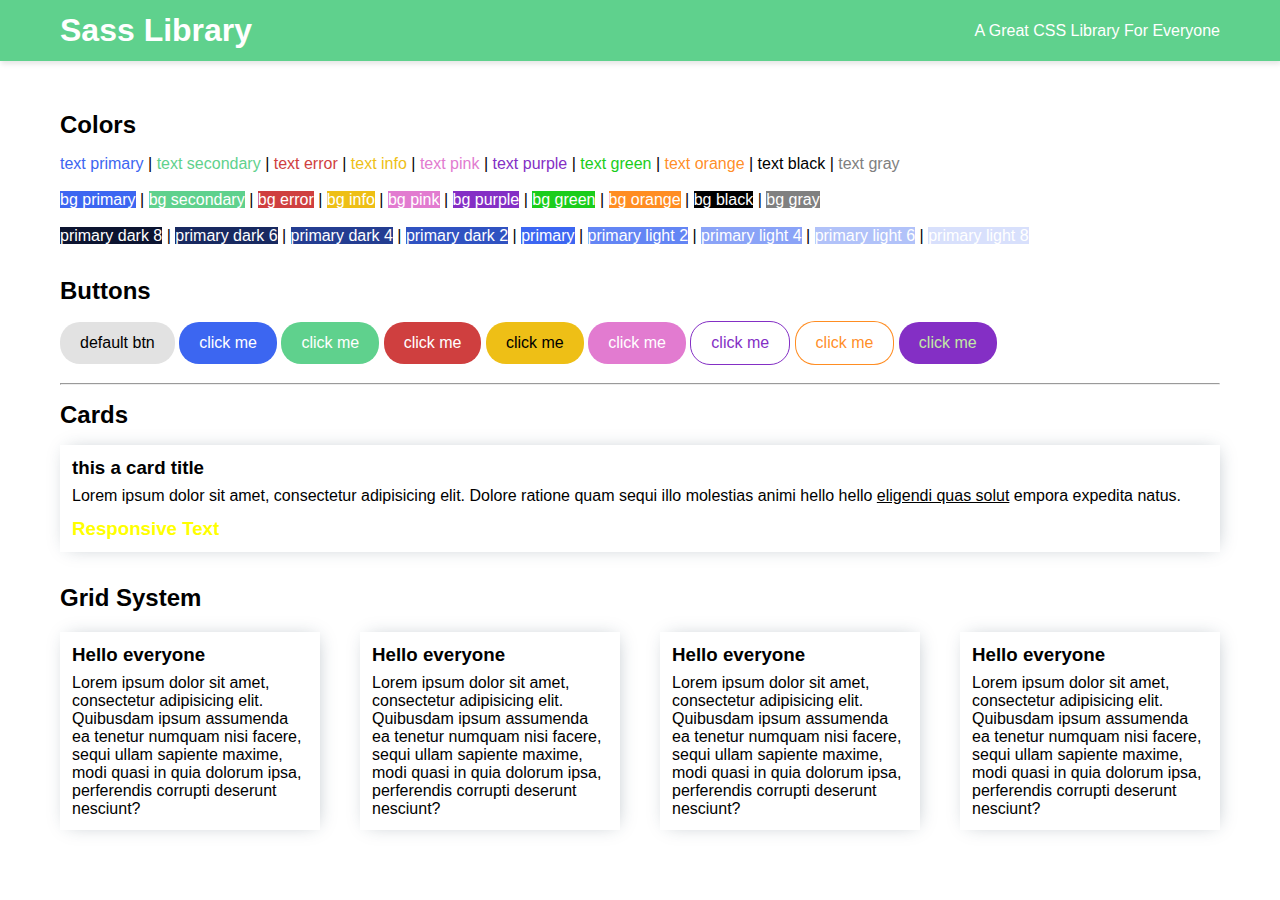
<file: index.html>
<!DOCTYPE html>
<html lang="en">

<head>
    <meta charset="UTF-8">
    <meta name="viewport" content="width=device-width, initial-scale=1.0">
    <link rel="stylesheet" href="OpenStyle/style.css">
    <link rel="icon" href="img/sass.logo.svg" >
    <title>SASS Library</title>
</head>

<body>
    <nav class="navbar-secondary text-white">
        <div class="container">
        <h2 class="site-title">Sass Library</h2>
        <p>A Great CSS Library For Everyone</p>
    </div>
    </nav>
    <br>
    <!--- CONTAINER [START] -->
    <div class="container">
        <!-- TEXT COLORS [START] -->
        <h2 class="card-title" style="margin-top: 2rem;margin-bottom: 1rem;">Colors</h2>
        <span class="text-primary">text primary</span> |
        <span class="text-secondary">text secondary</span> |
        <span class="text-error">text error</span> |
        <span class="text-info">text info</span> |
        <span class="text-pink">text pink</span> |
        <span class="text-purple">text purple</span> |
        <span class="text-green">text green</span> |
        <span class="text-orange">text orange</span> |
        <span class="text-black">text black</span> |
        <span class="text-gray">text gray</span>

        <!-- TEXT COLORS [END] -->

        <br><br>
        <!-- BACKGROUND COLORS [START] -->
        <span class="text-white bg-primary">bg primary</span> |
        <span class="text-white bg-secondary">bg secondary</span> |
        <span class="text-white bg-error">bg error</span> |
        <span class="text-white bg-info">bg info</span> |
        <span class="text-white bg-pink">bg pink</span> |
        <span class="text-white bg-purple">bg purple</span> |
        <span class="text-white bg-green">bg green</span> |
        <span class="text-white bg-orange">bg orange</span> |
        <span class="text-white bg-black">bg black</span> |
        <span class="text-white bg-gray">bg gray</span>
        <!-- BACKGROUND COLORS [END] -->
        <br><br>

        <!-- DARK BACKGROUND COLORS [START] -->
        <span class="bg-primary-dark-8 text-white">primary dark 8</span> |
        <span class="bg-primary-dark-6 text-white">primary dark 6</span> |
        <span class="bg-primary-dark-4 text-white">primary dark 4</span> |
        <span class="bg-primary-dark-2 text-white">primary dark 2</span> |
        <!-- DARK BACKGROUND COLORS [END] -->

        <span class="bg-primary text-white">primary</span> |

        <!-- LIGHT BACKGROUND COLORS [START] -->
        <span class="bg-primary-light-2 text-white">primary light 2</span> |
        <span class="bg-primary-light-4 text-white">primary light 4</span> |
        <span class="bg-primary-light-6 text-white">primary light 6</span> |
        <span class="bg-primary-light-8 text-white">primary light 8</span>
        <!-- LIGHT BACKGROUND COLORS [END] -->
        <br>

        <!-- HOVER TEXTS [START] -->
        <h2 class="card-title" style="margin-top: 2rem;margin-bottom: 1rem;">Buttons</h2>
        <button class="btn">default btn</button>
        <button class="btn-primary text-white">click me</button>
        <button class="btn-secondary text-white">click me</button>
        <button class="btn-error text-white">click me</button>
        <button class="btn-info">click me</button>
        <button class=" btn-pink text-white">click me</button>
        <button class=" btn-outlined-purple text-hover-white">click me</button>
        <button class=" btn-outlined-orange text-hover-white">click me</button>
        <button class="btn-complement-purple">click me</button>

        <!-- HOVER TEXTS [END] -->


        <br><br>
        <hr>
        <h2 style="margin-top: 1rem;">Cards</h2>
        <div class="card" style="margin-top: 1rem;margin-bottom: 1rem;">
            <h3 class="card-title" style="margin-bottom: 0.5rem;">this a card title</h3>
            <p class="card-body">Lorem ipsum dolor sit amet, consectetur
                adipisicing elit. Dolore ratione
                quam sequi illo molestias animi hello hello
                <a href="#">eligendi quas solut</a>
                empora expedita natus.
            </p>
            <h3 class="responsive-test" style="margin-top: 0.8rem;">Responsive Text</h3>
        </div>


        <!-- Grid System -->
        <h2 style="margin-top: 2rem;">Grid System</h2>
        <div class="row gap-2 justify-center">
            <div class="col-12-xs col-5-sm col-3-xl">
                <div class="card">
                    <h3 class="card-title" style="margin-bottom: 0.5rem;">Hello everyone</h3>
                    <p class="card-body">Lorem ipsum dolor sit amet, consectetur adipisicing elit. Quibusdam ipsum
                        assumenda ea tenetur
                        numquam nisi facere, sequi ullam sapiente maxime, modi quasi in quia dolorum ipsa, perferendis
                        corrupti deserunt nesciunt?</p>
                </div>
            </div>
            <div class="col-12-xs col-5-sm col-3-xl">
                <div class="card">
                    <h3 class="card-title" style="margin-bottom: 0.5rem;">Hello everyone</h3>
                    <p class="card-body">Lorem ipsum dolor sit amet, consectetur adipisicing elit. Quibusdam ipsum
                        assumenda ea tenetur
                        numquam nisi facere, sequi ullam sapiente maxime, modi quasi in quia dolorum ipsa, perferendis
                        corrupti deserunt nesciunt?</p>
                </div>
            </div>
            <div class="col-12-xs col-5-sm col-3-xl">
                <div class="card">
                    <h3 class="card-title" style="margin-bottom: 0.5rem;">Hello everyone</h3>
                    <p class="card-body">Lorem ipsum dolor sit amet, consectetur adipisicing elit. Quibusdam ipsum
                        assumenda ea tenetur
                        numquam nisi facere, sequi ullam sapiente maxime, modi quasi in quia dolorum ipsa, perferendis
                        corrupti deserunt nesciunt?</p>
                </div>
            </div>
            <div class="col-12-xs col-5-sm col-3-xl">
                <div class="card">
                    <h3 class="card-title" style="margin-bottom: 0.5rem;">Hello everyone</h3>
                    <p class="card-body">Lorem ipsum dolor sit amet, consectetur adipisicing elit. Quibusdam ipsum
                        assumenda ea tenetur
                        numquam nisi facere, sequi ullam sapiente maxime, modi quasi in quia dolorum ipsa, perferendis
                        corrupti deserunt nesciunt?</p>
                </div>
            </div>
        </div>

        <!--- CONTAINER [END] -->
    </div>
</body>

</html>
</file>
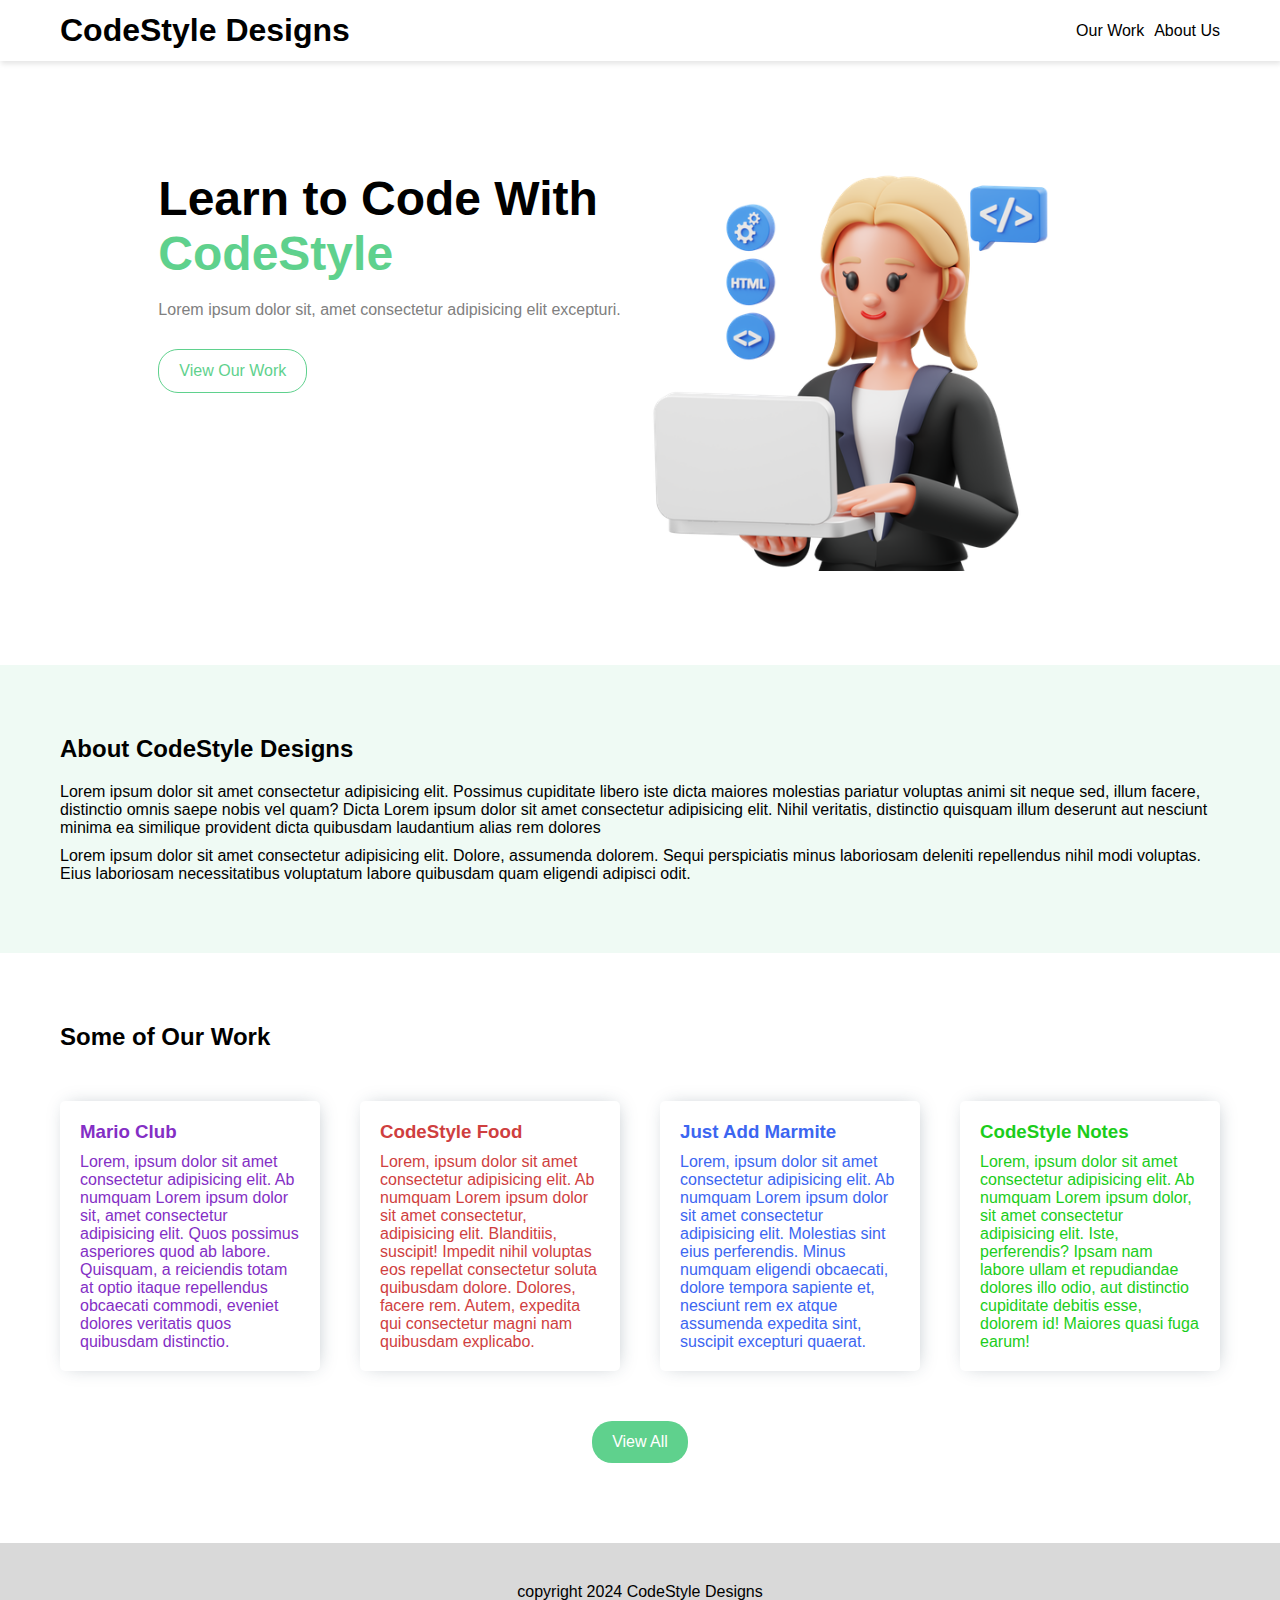
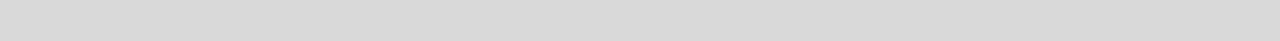
<file: homepage.html>
<!DOCTYPE html>
<html lang="en">

<head>
    <meta charset="UTF-8">
    <meta name="viewport" content="width=device-width, initial-scale=1.0">
    <title>My Portfolio</title>
    <link rel="stylesheet" href="OpenStyle/style.css">
</head>

<body>
    <!-- navbar -->
    <nav class="navbar justify-between">
        <div class="container">
            <h1 class="site-title">CodeStyle Designs</h1>
            <ul style="display: flex; list-style-type: none;;">
                <li class="text-hover-secondary" style="margin-left: 10px;"><a style="text-decoration: none"
                        href="#work">Our Work</a></li>
                <li class="text-hover-secondary" style="margin-left: 10px;"><a style="text-decoration: none"
                        href="#about">About Us</a></li>
            </ul>
        </div>
    </nav>


    <!-- intro -->
    <div class="container" style="margin-top: 100px;">
        <div class="row gap-1 justify-center">
            <div class="col-12-xs col-5-md">
                <h2>
                    <div style="font-size: 3rem;">Learn to Code With</div>
                    <div class="text-secondary" style="font-size: 3rem;">CodeStyle</div>
                </h2>
                <p class="text-gray" style="margin-top: 20px; margin-bottom: 30px;">Lorem ipsum dolor sit, amet
                    consectetur adipisicing elit excepturi.</p>
                <a href="#work" class="btn-outlined-secondary text-hover-white text-secondary">View Our Work</a>
            </div>
            <div class="col-12-xs col-5-md">
                <img width="400px" src="/img/woman-web-developer-8184991-6547024.png" alt="">
            </div>
        </div>
    </div>


    <!-- about -->
    <section id="about" class="bg-secondary-light-9" style="margin-top: 80px; padding-top: 70px; padding-bottom: 70px;">
        <div class="container">
            <h2 style="margin-bottom: 20px;">About CodeStyle Designs</h2>
            <p>Lorem ipsum dolor sit amet consectetur adipisicing elit. Possimus cupiditate libero iste dicta maiores
                molestias pariatur voluptas animi sit neque sed, illum facere, distinctio omnis saepe nobis vel quam?
                Dicta Lorem ipsum dolor sit amet consectetur adipisicing elit. Nihil veritatis, distinctio quisquam
                illum deserunt aut nesciunt minima ea similique provident dicta quibusdam laudantium alias rem dolores
            </p>
            <p style="margin-top: 10px;">Lorem ipsum dolor sit amet consectetur adipisicing elit. Dolore, assumenda
                dolorem. Sequi perspiciatis minus laboriosam deleniti repellendus nihil modi voluptas. Eius laboriosam
                necessitatibus voluptatum labore quibusdam quam eligendi adipisci odit.</p>
        </div>
    </section>


    <!-- work section -->
<section id="work" style="margin-top: 70px;">
    <div class="container">
        <h2 style="margin-bottom: 30px;">Some of Our Work</h2>
        <div class="row gap-2">
            <div class="col-12-xs col-6-md col-3-lg">
                <div class="card text-purple" style="padding: 10px;border-radius: 5px;">
                    <h3 class="card-title" style="margin: 10px;">Mario Club</h3>
                    <p style="margin: 10px;">Lorem, ipsum dolor sit amet consectetur adipisicing elit. Ab numquam Lorem ipsum dolor sit, amet consectetur adipisicing elit. Quos possimus asperiores quod ab labore. Quisquam, a reiciendis totam at optio itaque repellendus obcaecati commodi, eveniet dolores veritatis quos quibusdam distinctio.</p>
                </div>
            </div>
            <div class="col-12-xs col-6-md col-3-lg">
                <div class="card text-error" style="padding: 10px;border-radius: 5px;">
                    <h3 class="card-title" style="margin: 10px;">CodeStyle Food </h3>
                    <p style="margin: 10px;">Lorem, ipsum dolor sit amet consectetur adipisicing elit. Ab numquam Lorem ipsum dolor sit amet consectetur, adipisicing elit. Blanditiis, suscipit! Impedit nihil voluptas eos repellat consectetur soluta quibusdam dolore. Dolores, facere rem. Autem, expedita qui consectetur magni nam quibusdam explicabo.</p>
                </div>
            </div>
            <div class="col-12-xs col-6-md col-3-lg">
                <div class="card text-primary" style="padding: 10px;border-radius: 5px;">
                    <h3 class="card-title" style="margin: 10px;">Just Add Marmite</h3>
                    <p style="margin: 10px;">Lorem, ipsum dolor sit amet consectetur adipisicing elit. Ab numquam Lorem ipsum dolor sit amet consectetur adipisicing elit. Molestias sint eius perferendis. Minus numquam eligendi obcaecati, dolore tempora sapiente et, nesciunt rem ex atque assumenda expedita sint, suscipit excepturi quaerat.</p>
                </div>
            </div>
            <div class="col-12-xs col-6-md col-3-lg">
                <div class="card text-green" style="padding: 10px;border-radius: 5px;"">
                    <h3 class="card-title" style="margin: 10px;">CodeStyle Notes</h3>
                    <p style="margin: 10px;">Lorem, ipsum dolor sit amet consectetur adipisicing elit. Ab numquam Lorem ipsum dolor, sit amet consectetur adipisicing elit. Iste, perferendis? Ipsam nam labore ullam et repudiandae dolores illo odio, aut distinctio cupiditate debitis esse, dolorem id! Maiores quasi fuga earum!</p>
                </div>
            </div>
        </div>
        <div class="row justify-center" style="margin-top: 30px;">
            <button class="btn-secondary text-white">
                <a href="index.html" style="text-decoration: none;">View All</a>
            </button>
        </div>
    </div>
</section>



    <!-- footer -->
<footer class="bg-gray-light-7" style="padding-top: 40px; padding-bottom: 40px; margin-top: 80px;">
    <div class="row justify-center">
        <p>copyright 2024 CodeStyle Designs</p>
    </div>
</footer>



</body>

</html>
</file>
<file: OpenStyle/style.css>
/* reset styles */
* {
  color: inherit;
  margin: 0;
}

body {
  font-family: "Lucida Grande", "Lucida Sans", Arial, sans-serif;
}

.card {
  box-shadow: 2px 0px 18px -6px rgba(34, 60, 80, 0.37);
  padding: 0.75rem;
}

@media (min-width: 0) {
  .responsive-test {
    color: red;
  }
}
@media (min-width: 480px) {
  .responsive-test {
    color: blue;
  }
}
@media (min-width: 720px) {
  .responsive-test {
    color: green;
  }
}
@media (min-width: 960px) {
  .responsive-test {
    color: purple;
  }
}
@media (min-width: 1200px) {
  .responsive-test {
    color: yellow;
  }
}
@media (min-width: 1400px) {
  .responsive-test {
    color: pink;
  }
}

.container {
  max-width: 1200px;
  width: 100%;
  margin: 0 auto;
  padding: 0 20px;
  box-sizing: border-box;
}

.row {
  display: flex;
  flex-flow: row wrap;
}

.gap-0 > * {
  padding: 0;
}

.gap-0 {
  margin-left: 0;
  margin-right: 0;
}

.gap-1 > * {
  padding: 10px;
}

.gap-1 {
  margin-left: -10px;
  margin-right: -10px;
}

.gap-2 > * {
  padding: 20px;
}

.gap-2 {
  margin-left: -20px;
  margin-right: -20px;
}

.gap-3 > * {
  padding: 30px;
}

.gap-3 {
  margin-left: -30px;
  margin-right: -30px;
}

.justify-flex-start {
  justify-content: flex-start;
}

.justify-flex-end {
  justify-content: flex-end;
}

.justify-center {
  justify-content: center;
}

.justify-space-between {
  justify-content: space-between;
}

.justify-space-around {
  justify-content: space-around;
}

@media (min-width: 0) {
  .col-1-xs {
    box-sizing: border-box;
    flex-grow: 0;
    width: 8.3333333333%;
  }
  .col-2-xs {
    box-sizing: border-box;
    flex-grow: 0;
    width: 16.6666666667%;
  }
  .col-3-xs {
    box-sizing: border-box;
    flex-grow: 0;
    width: 25%;
  }
  .col-4-xs {
    box-sizing: border-box;
    flex-grow: 0;
    width: 33.3333333333%;
  }
  .col-5-xs {
    box-sizing: border-box;
    flex-grow: 0;
    width: 41.6666666667%;
  }
  .col-6-xs {
    box-sizing: border-box;
    flex-grow: 0;
    width: 50%;
  }
  .col-7-xs {
    box-sizing: border-box;
    flex-grow: 0;
    width: 58.3333333333%;
  }
  .col-8-xs {
    box-sizing: border-box;
    flex-grow: 0;
    width: 66.6666666667%;
  }
  .col-9-xs {
    box-sizing: border-box;
    flex-grow: 0;
    width: 75%;
  }
  .col-10-xs {
    box-sizing: border-box;
    flex-grow: 0;
    width: 83.3333333333%;
  }
  .col-11-xs {
    box-sizing: border-box;
    flex-grow: 0;
    width: 91.6666666667%;
  }
  .col-12-xs {
    box-sizing: border-box;
    flex-grow: 0;
    width: 100%;
  }
}
@media (min-width: 480px) {
  .col-1-sm {
    box-sizing: border-box;
    flex-grow: 0;
    width: 8.3333333333%;
  }
  .col-2-sm {
    box-sizing: border-box;
    flex-grow: 0;
    width: 16.6666666667%;
  }
  .col-3-sm {
    box-sizing: border-box;
    flex-grow: 0;
    width: 25%;
  }
  .col-4-sm {
    box-sizing: border-box;
    flex-grow: 0;
    width: 33.3333333333%;
  }
  .col-5-sm {
    box-sizing: border-box;
    flex-grow: 0;
    width: 41.6666666667%;
  }
  .col-6-sm {
    box-sizing: border-box;
    flex-grow: 0;
    width: 50%;
  }
  .col-7-sm {
    box-sizing: border-box;
    flex-grow: 0;
    width: 58.3333333333%;
  }
  .col-8-sm {
    box-sizing: border-box;
    flex-grow: 0;
    width: 66.6666666667%;
  }
  .col-9-sm {
    box-sizing: border-box;
    flex-grow: 0;
    width: 75%;
  }
  .col-10-sm {
    box-sizing: border-box;
    flex-grow: 0;
    width: 83.3333333333%;
  }
  .col-11-sm {
    box-sizing: border-box;
    flex-grow: 0;
    width: 91.6666666667%;
  }
  .col-12-sm {
    box-sizing: border-box;
    flex-grow: 0;
    width: 100%;
  }
}
@media (min-width: 720px) {
  .col-1-md {
    box-sizing: border-box;
    flex-grow: 0;
    width: 8.3333333333%;
  }
  .col-2-md {
    box-sizing: border-box;
    flex-grow: 0;
    width: 16.6666666667%;
  }
  .col-3-md {
    box-sizing: border-box;
    flex-grow: 0;
    width: 25%;
  }
  .col-4-md {
    box-sizing: border-box;
    flex-grow: 0;
    width: 33.3333333333%;
  }
  .col-5-md {
    box-sizing: border-box;
    flex-grow: 0;
    width: 41.6666666667%;
  }
  .col-6-md {
    box-sizing: border-box;
    flex-grow: 0;
    width: 50%;
  }
  .col-7-md {
    box-sizing: border-box;
    flex-grow: 0;
    width: 58.3333333333%;
  }
  .col-8-md {
    box-sizing: border-box;
    flex-grow: 0;
    width: 66.6666666667%;
  }
  .col-9-md {
    box-sizing: border-box;
    flex-grow: 0;
    width: 75%;
  }
  .col-10-md {
    box-sizing: border-box;
    flex-grow: 0;
    width: 83.3333333333%;
  }
  .col-11-md {
    box-sizing: border-box;
    flex-grow: 0;
    width: 91.6666666667%;
  }
  .col-12-md {
    box-sizing: border-box;
    flex-grow: 0;
    width: 100%;
  }
}
@media (min-width: 960px) {
  .col-1-lg {
    box-sizing: border-box;
    flex-grow: 0;
    width: 8.3333333333%;
  }
  .col-2-lg {
    box-sizing: border-box;
    flex-grow: 0;
    width: 16.6666666667%;
  }
  .col-3-lg {
    box-sizing: border-box;
    flex-grow: 0;
    width: 25%;
  }
  .col-4-lg {
    box-sizing: border-box;
    flex-grow: 0;
    width: 33.3333333333%;
  }
  .col-5-lg {
    box-sizing: border-box;
    flex-grow: 0;
    width: 41.6666666667%;
  }
  .col-6-lg {
    box-sizing: border-box;
    flex-grow: 0;
    width: 50%;
  }
  .col-7-lg {
    box-sizing: border-box;
    flex-grow: 0;
    width: 58.3333333333%;
  }
  .col-8-lg {
    box-sizing: border-box;
    flex-grow: 0;
    width: 66.6666666667%;
  }
  .col-9-lg {
    box-sizing: border-box;
    flex-grow: 0;
    width: 75%;
  }
  .col-10-lg {
    box-sizing: border-box;
    flex-grow: 0;
    width: 83.3333333333%;
  }
  .col-11-lg {
    box-sizing: border-box;
    flex-grow: 0;
    width: 91.6666666667%;
  }
  .col-12-lg {
    box-sizing: border-box;
    flex-grow: 0;
    width: 100%;
  }
}
@media (min-width: 1200px) {
  .col-1-xl {
    box-sizing: border-box;
    flex-grow: 0;
    width: 8.3333333333%;
  }
  .col-2-xl {
    box-sizing: border-box;
    flex-grow: 0;
    width: 16.6666666667%;
  }
  .col-3-xl {
    box-sizing: border-box;
    flex-grow: 0;
    width: 25%;
  }
  .col-4-xl {
    box-sizing: border-box;
    flex-grow: 0;
    width: 33.3333333333%;
  }
  .col-5-xl {
    box-sizing: border-box;
    flex-grow: 0;
    width: 41.6666666667%;
  }
  .col-6-xl {
    box-sizing: border-box;
    flex-grow: 0;
    width: 50%;
  }
  .col-7-xl {
    box-sizing: border-box;
    flex-grow: 0;
    width: 58.3333333333%;
  }
  .col-8-xl {
    box-sizing: border-box;
    flex-grow: 0;
    width: 66.6666666667%;
  }
  .col-9-xl {
    box-sizing: border-box;
    flex-grow: 0;
    width: 75%;
  }
  .col-10-xl {
    box-sizing: border-box;
    flex-grow: 0;
    width: 83.3333333333%;
  }
  .col-11-xl {
    box-sizing: border-box;
    flex-grow: 0;
    width: 91.6666666667%;
  }
  .col-12-xl {
    box-sizing: border-box;
    flex-grow: 0;
    width: 100%;
  }
}
.text-error {
  color: rgb(207, 63, 63);
}

.text-hover-error:hover {
  color: rgb(207, 63, 63);
}

.bg-error {
  background-color: rgb(207, 63, 63);
}

.text-error-light-1 {
  color: #d45252;
}

.text-hover-error-light-1:hover {
  color: #d45252;
}

.bg-error-light-1 {
  background-color: #d45252;
}

.text-error-light-2 {
  color: #d96565;
}

.text-hover-error-light-2:hover {
  color: #d96565;
}

.bg-error-light-2 {
  background-color: #d96565;
}

.text-error-light-3 {
  color: #dd7979;
}

.text-hover-error-light-3:hover {
  color: #dd7979;
}

.bg-error-light-3 {
  background-color: #dd7979;
}

.text-error-light-4 {
  color: #e28c8c;
}

.text-hover-error-light-4:hover {
  color: #e28c8c;
}

.bg-error-light-4 {
  background-color: #e28c8c;
}

.text-error-light-5 {
  color: #e79f9f;
}

.text-hover-error-light-5:hover {
  color: #e79f9f;
}

.bg-error-light-5 {
  background-color: #e79f9f;
}

.text-error-light-6 {
  color: #ecb2b2;
}

.text-hover-error-light-6:hover {
  color: #ecb2b2;
}

.bg-error-light-6 {
  background-color: #ecb2b2;
}

.text-error-light-7 {
  color: #f1c5c5;
}

.text-hover-error-light-7:hover {
  color: #f1c5c5;
}

.bg-error-light-7 {
  background-color: #f1c5c5;
}

.text-error-light-8 {
  color: #f5d9d9;
}

.text-hover-error-light-8:hover {
  color: #f5d9d9;
}

.bg-error-light-8 {
  background-color: #f5d9d9;
}

.text-error-light-9 {
  color: #faecec;
}

.text-hover-error-light-9:hover {
  color: #faecec;
}

.bg-error-light-9 {
  background-color: #faecec;
}

.text-error-dark-1 {
  color: #ba3939;
}

.text-hover-error-dark-1:hover {
  color: #ba3939;
}

.bg-error-dark-1 {
  background-color: #ba3939;
}

.text-error-dark-2 {
  color: #a63232;
}

.text-hover-error-dark-2:hover {
  color: #a63232;
}

.bg-error-dark-2 {
  background-color: #a63232;
}

.text-error-dark-3 {
  color: #912c2c;
}

.text-hover-error-dark-3:hover {
  color: #912c2c;
}

.bg-error-dark-3 {
  background-color: #912c2c;
}

.text-error-dark-4 {
  color: #7c2626;
}

.text-hover-error-dark-4:hover {
  color: #7c2626;
}

.bg-error-dark-4 {
  background-color: #7c2626;
}

.text-error-dark-5 {
  color: #682020;
}

.text-hover-error-dark-5:hover {
  color: #682020;
}

.bg-error-dark-5 {
  background-color: #682020;
}

.text-error-dark-6 {
  color: #531919;
}

.text-hover-error-dark-6:hover {
  color: #531919;
}

.bg-error-dark-6 {
  background-color: #531919;
}

.text-error-dark-7 {
  color: #3e1313;
}

.text-hover-error-dark-7:hover {
  color: #3e1313;
}

.bg-error-dark-7 {
  background-color: #3e1313;
}

.text-error-dark-8 {
  color: #290d0d;
}

.text-hover-error-dark-8:hover {
  color: #290d0d;
}

.bg-error-dark-8 {
  background-color: #290d0d;
}

.text-error-dark-9 {
  color: #150606;
}

.text-hover-error-dark-9:hover {
  color: #150606;
}

.bg-error-dark-9 {
  background-color: #150606;
}

.text-info {
  color: rgb(238, 191, 22);
}

.text-hover-info:hover {
  color: rgb(238, 191, 22);
}

.bg-info {
  background-color: rgb(238, 191, 22);
}

.text-info-light-1 {
  color: #f0c52d;
}

.text-hover-info-light-1:hover {
  color: #f0c52d;
}

.bg-info-light-1 {
  background-color: #f0c52d;
}

.text-info-light-2 {
  color: #f1cc45;
}

.text-hover-info-light-2:hover {
  color: #f1cc45;
}

.bg-info-light-2 {
  background-color: #f1cc45;
}

.text-info-light-3 {
  color: #f3d25c;
}

.text-hover-info-light-3:hover {
  color: #f3d25c;
}

.bg-info-light-3 {
  background-color: #f3d25c;
}

.text-info-light-4 {
  color: #f5d973;
}

.text-hover-info-light-4:hover {
  color: #f5d973;
}

.bg-info-light-4 {
  background-color: #f5d973;
}

.text-info-light-5 {
  color: #f7df8b;
}

.text-hover-info-light-5:hover {
  color: #f7df8b;
}

.bg-info-light-5 {
  background-color: #f7df8b;
}

.text-info-light-6 {
  color: #f8e5a2;
}

.text-hover-info-light-6:hover {
  color: #f8e5a2;
}

.bg-info-light-6 {
  background-color: #f8e5a2;
}

.text-info-light-7 {
  color: #faecb9;
}

.text-hover-info-light-7:hover {
  color: #faecb9;
}

.bg-info-light-7 {
  background-color: #faecb9;
}

.text-info-light-8 {
  color: #fcf2d0;
}

.text-hover-info-light-8:hover {
  color: #fcf2d0;
}

.bg-info-light-8 {
  background-color: #fcf2d0;
}

.text-info-light-9 {
  color: #fdf9e8;
}

.text-hover-info-light-9:hover {
  color: #fdf9e8;
}

.bg-info-light-9 {
  background-color: #fdf9e8;
}

.text-info-dark-1 {
  color: #d6ac14;
}

.text-hover-info-dark-1:hover {
  color: #d6ac14;
}

.bg-info-dark-1 {
  background-color: #d6ac14;
}

.text-info-dark-2 {
  color: #be9912;
}

.text-hover-info-dark-2:hover {
  color: #be9912;
}

.bg-info-dark-2 {
  background-color: #be9912;
}

.text-info-dark-3 {
  color: #a7860f;
}

.text-hover-info-dark-3:hover {
  color: #a7860f;
}

.bg-info-dark-3 {
  background-color: #a7860f;
}

.text-info-dark-4 {
  color: #8f730d;
}

.text-hover-info-dark-4:hover {
  color: #8f730d;
}

.bg-info-dark-4 {
  background-color: #8f730d;
}

.text-info-dark-5 {
  color: #77600b;
}

.text-hover-info-dark-5:hover {
  color: #77600b;
}

.bg-info-dark-5 {
  background-color: #77600b;
}

.text-info-dark-6 {
  color: #5f4c09;
}

.text-hover-info-dark-6:hover {
  color: #5f4c09;
}

.bg-info-dark-6 {
  background-color: #5f4c09;
}

.text-info-dark-7 {
  color: #473907;
}

.text-hover-info-dark-7:hover {
  color: #473907;
}

.bg-info-dark-7 {
  background-color: #473907;
}

.text-info-dark-8 {
  color: #302604;
}

.text-hover-info-dark-8:hover {
  color: #302604;
}

.bg-info-dark-8 {
  background-color: #302604;
}

.text-info-dark-9 {
  color: #181302;
}

.text-hover-info-dark-9:hover {
  color: #181302;
}

.bg-info-dark-9 {
  background-color: #181302;
}

.text-secondary {
  color: rgb(95, 209, 141);
}

.text-hover-secondary:hover {
  color: rgb(95, 209, 141);
}

.bg-secondary {
  background-color: rgb(95, 209, 141);
}

.text-secondary-light-1 {
  color: #6fd698;
}

.text-hover-secondary-light-1:hover {
  color: #6fd698;
}

.bg-secondary-light-1 {
  background-color: #6fd698;
}

.text-secondary-light-2 {
  color: #7fdaa4;
}

.text-hover-secondary-light-2:hover {
  color: #7fdaa4;
}

.bg-secondary-light-2 {
  background-color: #7fdaa4;
}

.text-secondary-light-3 {
  color: #8fdfaf;
}

.text-hover-secondary-light-3:hover {
  color: #8fdfaf;
}

.bg-secondary-light-3 {
  background-color: #8fdfaf;
}

.text-secondary-light-4 {
  color: #9fe3bb;
}

.text-hover-secondary-light-4:hover {
  color: #9fe3bb;
}

.bg-secondary-light-4 {
  background-color: #9fe3bb;
}

.text-secondary-light-5 {
  color: #afe8c6;
}

.text-hover-secondary-light-5:hover {
  color: #afe8c6;
}

.bg-secondary-light-5 {
  background-color: #afe8c6;
}

.text-secondary-light-6 {
  color: #bfedd1;
}

.text-hover-secondary-light-6:hover {
  color: #bfedd1;
}

.bg-secondary-light-6 {
  background-color: #bfedd1;
}

.text-secondary-light-7 {
  color: #cff1dd;
}

.text-hover-secondary-light-7:hover {
  color: #cff1dd;
}

.bg-secondary-light-7 {
  background-color: #cff1dd;
}

.text-secondary-light-8 {
  color: #dff6e8;
}

.text-hover-secondary-light-8:hover {
  color: #dff6e8;
}

.bg-secondary-light-8 {
  background-color: #dff6e8;
}

.text-secondary-light-9 {
  color: #effaf4;
}

.text-hover-secondary-light-9:hover {
  color: #effaf4;
}

.bg-secondary-light-9 {
  background-color: #effaf4;
}

.text-secondary-dark-1 {
  color: #56bc7f;
}

.text-hover-secondary-dark-1:hover {
  color: #56bc7f;
}

.bg-secondary-dark-1 {
  background-color: #56bc7f;
}

.text-secondary-dark-2 {
  color: #4ca771;
}

.text-hover-secondary-dark-2:hover {
  color: #4ca771;
}

.bg-secondary-dark-2 {
  background-color: #4ca771;
}

.text-secondary-dark-3 {
  color: #439263;
}

.text-hover-secondary-dark-3:hover {
  color: #439263;
}

.bg-secondary-dark-3 {
  background-color: #439263;
}

.text-secondary-dark-4 {
  color: #397d55;
}

.text-hover-secondary-dark-4:hover {
  color: #397d55;
}

.bg-secondary-dark-4 {
  background-color: #397d55;
}

.text-secondary-dark-5 {
  color: #306947;
}

.text-hover-secondary-dark-5:hover {
  color: #306947;
}

.bg-secondary-dark-5 {
  background-color: #306947;
}

.text-secondary-dark-6 {
  color: #265438;
}

.text-hover-secondary-dark-6:hover {
  color: #265438;
}

.bg-secondary-dark-6 {
  background-color: #265438;
}

.text-secondary-dark-7 {
  color: #1d3f2a;
}

.text-hover-secondary-dark-7:hover {
  color: #1d3f2a;
}

.bg-secondary-dark-7 {
  background-color: #1d3f2a;
}

.text-secondary-dark-8 {
  color: #132a1c;
}

.text-hover-secondary-dark-8:hover {
  color: #132a1c;
}

.bg-secondary-dark-8 {
  background-color: #132a1c;
}

.text-secondary-dark-9 {
  color: #0a150e;
}

.text-hover-secondary-dark-9:hover {
  color: #0a150e;
}

.bg-secondary-dark-9 {
  background-color: #0a150e;
}

.text-pink {
  color: #e27bd0;
}

.text-hover-pink:hover {
  color: #e27bd0;
}

.bg-pink {
  background-color: #e27bd0;
}

.text-pink-light-1 {
  color: #e588d5;
}

.text-hover-pink-light-1:hover {
  color: #e588d5;
}

.bg-pink-light-1 {
  background-color: #e588d5;
}

.text-pink-light-2 {
  color: #e895d9;
}

.text-hover-pink-light-2:hover {
  color: #e895d9;
}

.bg-pink-light-2 {
  background-color: #e895d9;
}

.text-pink-light-3 {
  color: #eba3de;
}

.text-hover-pink-light-3:hover {
  color: #eba3de;
}

.bg-pink-light-3 {
  background-color: #eba3de;
}

.text-pink-light-4 {
  color: #eeb0e3;
}

.text-hover-pink-light-4:hover {
  color: #eeb0e3;
}

.bg-pink-light-4 {
  background-color: #eeb0e3;
}

.text-pink-light-5 {
  color: #f1bde8;
}

.text-hover-pink-light-5:hover {
  color: #f1bde8;
}

.bg-pink-light-5 {
  background-color: #f1bde8;
}

.text-pink-light-6 {
  color: #f3caec;
}

.text-hover-pink-light-6:hover {
  color: #f3caec;
}

.bg-pink-light-6 {
  background-color: #f3caec;
}

.text-pink-light-7 {
  color: #f6d7f1;
}

.text-hover-pink-light-7:hover {
  color: #f6d7f1;
}

.bg-pink-light-7 {
  background-color: #f6d7f1;
}

.text-pink-light-8 {
  color: #f9e5f6;
}

.text-hover-pink-light-8:hover {
  color: #f9e5f6;
}

.bg-pink-light-8 {
  background-color: #f9e5f6;
}

.text-pink-light-9 {
  color: #fcf2fa;
}

.text-hover-pink-light-9:hover {
  color: #fcf2fa;
}

.bg-pink-light-9 {
  background-color: #fcf2fa;
}

.text-pink-dark-1 {
  color: #cb6fbb;
}

.text-hover-pink-dark-1:hover {
  color: #cb6fbb;
}

.bg-pink-dark-1 {
  background-color: #cb6fbb;
}

.text-pink-dark-2 {
  color: #b562a6;
}

.text-hover-pink-dark-2:hover {
  color: #b562a6;
}

.bg-pink-dark-2 {
  background-color: #b562a6;
}

.text-pink-dark-3 {
  color: #9e5692;
}

.text-hover-pink-dark-3:hover {
  color: #9e5692;
}

.bg-pink-dark-3 {
  background-color: #9e5692;
}

.text-pink-dark-4 {
  color: #884a7d;
}

.text-hover-pink-dark-4:hover {
  color: #884a7d;
}

.bg-pink-dark-4 {
  background-color: #884a7d;
}

.text-pink-dark-5 {
  color: #713e68;
}

.text-hover-pink-dark-5:hover {
  color: #713e68;
}

.bg-pink-dark-5 {
  background-color: #713e68;
}

.text-pink-dark-6 {
  color: #5a3153;
}

.text-hover-pink-dark-6:hover {
  color: #5a3153;
}

.bg-pink-dark-6 {
  background-color: #5a3153;
}

.text-pink-dark-7 {
  color: #44253e;
}

.text-hover-pink-dark-7:hover {
  color: #44253e;
}

.bg-pink-dark-7 {
  background-color: #44253e;
}

.text-pink-dark-8 {
  color: #2d192a;
}

.text-hover-pink-dark-8:hover {
  color: #2d192a;
}

.bg-pink-dark-8 {
  background-color: #2d192a;
}

.text-pink-dark-9 {
  color: #170c15;
}

.text-hover-pink-dark-9:hover {
  color: #170c15;
}

.bg-pink-dark-9 {
  background-color: #170c15;
}

.text-purple {
  color: #842fc5;
}

.text-hover-purple:hover {
  color: #842fc5;
}

.bg-purple {
  background-color: #842fc5;
}

.text-purple-light-1 {
  color: #9044cb;
}

.text-hover-purple-light-1:hover {
  color: #9044cb;
}

.bg-purple-light-1 {
  background-color: #9044cb;
}

.text-purple-light-2 {
  color: #9d59d1;
}

.text-hover-purple-light-2:hover {
  color: #9d59d1;
}

.bg-purple-light-2 {
  background-color: #9d59d1;
}

.text-purple-light-3 {
  color: #a96dd6;
}

.text-hover-purple-light-3:hover {
  color: #a96dd6;
}

.bg-purple-light-3 {
  background-color: #a96dd6;
}

.text-purple-light-4 {
  color: #b582dc;
}

.text-hover-purple-light-4:hover {
  color: #b582dc;
}

.bg-purple-light-4 {
  background-color: #b582dc;
}

.text-purple-light-5 {
  color: #c297e2;
}

.text-hover-purple-light-5:hover {
  color: #c297e2;
}

.bg-purple-light-5 {
  background-color: #c297e2;
}

.text-purple-light-6 {
  color: #ceace8;
}

.text-hover-purple-light-6:hover {
  color: #ceace8;
}

.bg-purple-light-6 {
  background-color: #ceace8;
}

.text-purple-light-7 {
  color: #dac1ee;
}

.text-hover-purple-light-7:hover {
  color: #dac1ee;
}

.bg-purple-light-7 {
  background-color: #dac1ee;
}

.text-purple-light-8 {
  color: #e6d5f3;
}

.text-hover-purple-light-8:hover {
  color: #e6d5f3;
}

.bg-purple-light-8 {
  background-color: #e6d5f3;
}

.text-purple-light-9 {
  color: #f3eaf9;
}

.text-hover-purple-light-9:hover {
  color: #f3eaf9;
}

.bg-purple-light-9 {
  background-color: #f3eaf9;
}

.text-purple-dark-1 {
  color: #772ab1;
}

.text-hover-purple-dark-1:hover {
  color: #772ab1;
}

.bg-purple-dark-1 {
  background-color: #772ab1;
}

.text-purple-dark-2 {
  color: #6a269e;
}

.text-hover-purple-dark-2:hover {
  color: #6a269e;
}

.bg-purple-dark-2 {
  background-color: #6a269e;
}

.text-purple-dark-3 {
  color: #5c218a;
}

.text-hover-purple-dark-3:hover {
  color: #5c218a;
}

.bg-purple-dark-3 {
  background-color: #5c218a;
}

.text-purple-dark-4 {
  color: #4f1c76;
}

.text-hover-purple-dark-4:hover {
  color: #4f1c76;
}

.bg-purple-dark-4 {
  background-color: #4f1c76;
}

.text-purple-dark-5 {
  color: #421863;
}

.text-hover-purple-dark-5:hover {
  color: #421863;
}

.bg-purple-dark-5 {
  background-color: #421863;
}

.text-purple-dark-6 {
  color: #35134f;
}

.text-hover-purple-dark-6:hover {
  color: #35134f;
}

.bg-purple-dark-6 {
  background-color: #35134f;
}

.text-purple-dark-7 {
  color: #280e3b;
}

.text-hover-purple-dark-7:hover {
  color: #280e3b;
}

.bg-purple-dark-7 {
  background-color: #280e3b;
}

.text-purple-dark-8 {
  color: #1a0927;
}

.text-hover-purple-dark-8:hover {
  color: #1a0927;
}

.bg-purple-dark-8 {
  background-color: #1a0927;
}

.text-purple-dark-9 {
  color: #0d0514;
}

.text-hover-purple-dark-9:hover {
  color: #0d0514;
}

.bg-purple-dark-9 {
  background-color: #0d0514;
}

.text-orange {
  color: rgba(255, 123, 0, 0.8666666667);
}

.text-hover-orange:hover {
  color: rgba(255, 123, 0, 0.8666666667);
}

.bg-orange {
  background-color: rgba(255, 123, 0, 0.8666666667);
}

.text-orange-light-1 {
  color: rgba(255, 140, 32, 0.88);
}

.text-hover-orange-light-1:hover {
  color: rgba(255, 140, 32, 0.88);
}

.bg-orange-light-1 {
  background-color: rgba(255, 140, 32, 0.88);
}

.text-orange-light-2 {
  color: rgba(255, 156, 63, 0.8933333333);
}

.text-hover-orange-light-2:hover {
  color: rgba(255, 156, 63, 0.8933333333);
}

.bg-orange-light-2 {
  background-color: rgba(255, 156, 63, 0.8933333333);
}

.text-orange-light-3 {
  color: rgba(255, 170, 92, 0.9066666667);
}

.text-hover-orange-light-3:hover {
  color: rgba(255, 170, 92, 0.9066666667);
}

.bg-orange-light-3 {
  background-color: rgba(255, 170, 92, 0.9066666667);
}

.text-orange-light-4 {
  color: rgba(255, 184, 119, 0.92);
}

.text-hover-orange-light-4:hover {
  color: rgba(255, 184, 119, 0.92);
}

.bg-orange-light-4 {
  background-color: rgba(255, 184, 119, 0.92);
}

.text-orange-light-5 {
  color: rgba(255, 198, 145, 0.9333333333);
}

.text-hover-orange-light-5:hover {
  color: rgba(255, 198, 145, 0.9333333333);
}

.bg-orange-light-5 {
  background-color: rgba(255, 198, 145, 0.9333333333);
}

.text-orange-light-6 {
  color: rgba(255, 210, 169, 0.9466666667);
}

.text-hover-orange-light-6:hover {
  color: rgba(255, 210, 169, 0.9466666667);
}

.bg-orange-light-6 {
  background-color: rgba(255, 210, 169, 0.9466666667);
}

.text-orange-light-7 {
  color: rgba(255, 222, 192, 0.96);
}

.text-hover-orange-light-7:hover {
  color: rgba(255, 222, 192, 0.96);
}

.bg-orange-light-7 {
  background-color: rgba(255, 222, 192, 0.96);
}

.text-orange-light-8 {
  color: rgba(255, 234, 214, 0.9733333333);
}

.text-hover-orange-light-8:hover {
  color: rgba(255, 234, 214, 0.9733333333);
}

.bg-orange-light-8 {
  background-color: rgba(255, 234, 214, 0.9733333333);
}

.text-orange-light-9 {
  color: rgba(255, 245, 235, 0.9866666667);
}

.text-hover-orange-light-9:hover {
  color: rgba(255, 245, 235, 0.9866666667);
}

.bg-orange-light-9 {
  background-color: rgba(255, 245, 235, 0.9866666667);
}

.text-orange-dark-1 {
  color: rgba(223, 107, 0, 0.88);
}

.text-hover-orange-dark-1:hover {
  color: rgba(223, 107, 0, 0.88);
}

.bg-orange-dark-1 {
  background-color: rgba(223, 107, 0, 0.88);
}

.text-orange-dark-2 {
  color: rgba(192, 93, 0, 0.8933333333);
}

.text-hover-orange-dark-2:hover {
  color: rgba(192, 93, 0, 0.8933333333);
}

.bg-orange-dark-2 {
  background-color: rgba(192, 93, 0, 0.8933333333);
}

.text-orange-dark-3 {
  color: rgba(163, 79, 0, 0.9066666667);
}

.text-hover-orange-dark-3:hover {
  color: rgba(163, 79, 0, 0.9066666667);
}

.bg-orange-dark-3 {
  background-color: rgba(163, 79, 0, 0.9066666667);
}

.text-orange-dark-4 {
  color: rgba(136, 66, 0, 0.92);
}

.text-hover-orange-dark-4:hover {
  color: rgba(136, 66, 0, 0.92);
}

.bg-orange-dark-4 {
  background-color: rgba(136, 66, 0, 0.92);
}

.text-orange-dark-5 {
  color: rgba(111, 53, 0, 0.9333333333);
}

.text-hover-orange-dark-5:hover {
  color: rgba(111, 53, 0, 0.9333333333);
}

.bg-orange-dark-5 {
  background-color: rgba(111, 53, 0, 0.9333333333);
}

.text-orange-dark-6 {
  color: rgba(86, 42, 0, 0.9466666667);
}

.text-hover-orange-dark-6:hover {
  color: rgba(86, 42, 0, 0.9466666667);
}

.bg-orange-dark-6 {
  background-color: rgba(86, 42, 0, 0.9466666667);
}

.text-orange-dark-7 {
  color: rgba(63, 30, 0, 0.96);
}

.text-hover-orange-dark-7:hover {
  color: rgba(63, 30, 0, 0.96);
}

.bg-orange-dark-7 {
  background-color: rgba(63, 30, 0, 0.96);
}

.text-orange-dark-8 {
  color: rgba(41, 20, 0, 0.9733333333);
}

.text-hover-orange-dark-8:hover {
  color: rgba(41, 20, 0, 0.9733333333);
}

.bg-orange-dark-8 {
  background-color: rgba(41, 20, 0, 0.9733333333);
}

.text-orange-dark-9 {
  color: rgba(20, 10, 0, 0.9866666667);
}

.text-hover-orange-dark-9:hover {
  color: rgba(20, 10, 0, 0.9866666667);
}

.bg-orange-dark-9 {
  background-color: rgba(20, 10, 0, 0.9866666667);
}

.text-primary {
  color: rgb(60, 102, 241);
}

.text-hover-primary:hover {
  color: rgb(60, 102, 241);
}

.bg-primary {
  background-color: rgb(60, 102, 241);
}

.text-primary-light-1 {
  color: #5075f2;
}

.text-hover-primary-light-1:hover {
  color: #5075f2;
}

.bg-primary-light-1 {
  background-color: #5075f2;
}

.text-primary-light-2 {
  color: #6385f4;
}

.text-hover-primary-light-2:hover {
  color: #6385f4;
}

.bg-primary-light-2 {
  background-color: #6385f4;
}

.text-primary-light-3 {
  color: #7794f5;
}

.text-hover-primary-light-3:hover {
  color: #7794f5;
}

.bg-primary-light-3 {
  background-color: #7794f5;
}

.text-primary-light-4 {
  color: #8aa3f7;
}

.text-hover-primary-light-4:hover {
  color: #8aa3f7;
}

.bg-primary-light-4 {
  background-color: #8aa3f7;
}

.text-primary-light-5 {
  color: #9eb3f8;
}

.text-hover-primary-light-5:hover {
  color: #9eb3f8;
}

.bg-primary-light-5 {
  background-color: #9eb3f8;
}

.text-primary-light-6 {
  color: #b1c2f9;
}

.text-hover-primary-light-6:hover {
  color: #b1c2f9;
}

.bg-primary-light-6 {
  background-color: #b1c2f9;
}

.text-primary-light-7 {
  color: #c5d1fb;
}

.text-hover-primary-light-7:hover {
  color: #c5d1fb;
}

.bg-primary-light-7 {
  background-color: #c5d1fb;
}

.text-primary-light-8 {
  color: #d8e0fc;
}

.text-hover-primary-light-8:hover {
  color: #d8e0fc;
}

.bg-primary-light-8 {
  background-color: #d8e0fc;
}

.text-primary-light-9 {
  color: #ecf0fe;
}

.text-hover-primary-light-9:hover {
  color: #ecf0fe;
}

.bg-primary-light-9 {
  background-color: #ecf0fe;
}

.text-primary-dark-1 {
  color: #365cd9;
}

.text-hover-primary-dark-1:hover {
  color: #365cd9;
}

.bg-primary-dark-1 {
  background-color: #365cd9;
}

.text-primary-dark-2 {
  color: #3052c1;
}

.text-hover-primary-dark-2:hover {
  color: #3052c1;
}

.bg-primary-dark-2 {
  background-color: #3052c1;
}

.text-primary-dark-3 {
  color: #2a47a9;
}

.text-hover-primary-dark-3:hover {
  color: #2a47a9;
}

.bg-primary-dark-3 {
  background-color: #2a47a9;
}

.text-primary-dark-4 {
  color: #243d91;
}

.text-hover-primary-dark-4:hover {
  color: #243d91;
}

.bg-primary-dark-4 {
  background-color: #243d91;
}

.text-primary-dark-5 {
  color: #1e3379;
}

.text-hover-primary-dark-5:hover {
  color: #1e3379;
}

.bg-primary-dark-5 {
  background-color: #1e3379;
}

.text-primary-dark-6 {
  color: #182960;
}

.text-hover-primary-dark-6:hover {
  color: #182960;
}

.bg-primary-dark-6 {
  background-color: #182960;
}

.text-primary-dark-7 {
  color: #121f48;
}

.text-hover-primary-dark-7:hover {
  color: #121f48;
}

.bg-primary-dark-7 {
  background-color: #121f48;
}

.text-primary-dark-8 {
  color: #0c1430;
}

.text-hover-primary-dark-8:hover {
  color: #0c1430;
}

.bg-primary-dark-8 {
  background-color: #0c1430;
}

.text-primary-dark-9 {
  color: #060a18;
}

.text-hover-primary-dark-9:hover {
  color: #060a18;
}

.bg-primary-dark-9 {
  background-color: #060a18;
}

.text-green {
  color: rgb(27, 205, 27);
}

.text-hover-green:hover {
  color: rgb(27, 205, 27);
}

.bg-green {
  background-color: rgb(27, 205, 27);
}

.text-green-light-1 {
  color: #32d232;
}

.text-hover-green-light-1:hover {
  color: #32d232;
}

.bg-green-light-1 {
  background-color: #32d232;
}

.text-green-light-2 {
  color: #49d749;
}

.text-hover-green-light-2:hover {
  color: #49d749;
}

.bg-green-light-2 {
  background-color: #49d749;
}

.text-green-light-3 {
  color: #5fdc5f;
}

.text-hover-green-light-3:hover {
  color: #5fdc5f;
}

.bg-green-light-3 {
  background-color: #5fdc5f;
}

.text-green-light-4 {
  color: #76e176;
}

.text-hover-green-light-4:hover {
  color: #76e176;
}

.bg-green-light-4 {
  background-color: #76e176;
}

.text-green-light-5 {
  color: #8de68d;
}

.text-hover-green-light-5:hover {
  color: #8de68d;
}

.bg-green-light-5 {
  background-color: #8de68d;
}

.text-green-light-6 {
  color: #a4eba4;
}

.text-hover-green-light-6:hover {
  color: #a4eba4;
}

.bg-green-light-6 {
  background-color: #a4eba4;
}

.text-green-light-7 {
  color: #bbf0bb;
}

.text-hover-green-light-7:hover {
  color: #bbf0bb;
}

.bg-green-light-7 {
  background-color: #bbf0bb;
}

.text-green-light-8 {
  color: #d1f5d1;
}

.text-hover-green-light-8:hover {
  color: #d1f5d1;
}

.bg-green-light-8 {
  background-color: #d1f5d1;
}

.text-green-light-9 {
  color: #e8fae8;
}

.text-hover-green-light-9:hover {
  color: #e8fae8;
}

.bg-green-light-9 {
  background-color: #e8fae8;
}

.text-green-dark-1 {
  color: #18b918;
}

.text-hover-green-dark-1:hover {
  color: #18b918;
}

.bg-green-dark-1 {
  background-color: #18b918;
}

.text-green-dark-2 {
  color: #16a416;
}

.text-hover-green-dark-2:hover {
  color: #16a416;
}

.bg-green-dark-2 {
  background-color: #16a416;
}

.text-green-dark-3 {
  color: #139013;
}

.text-hover-green-dark-3:hover {
  color: #139013;
}

.bg-green-dark-3 {
  background-color: #139013;
}

.text-green-dark-4 {
  color: #107b10;
}

.text-hover-green-dark-4:hover {
  color: #107b10;
}

.bg-green-dark-4 {
  background-color: #107b10;
}

.text-green-dark-5 {
  color: #0e670e;
}

.text-hover-green-dark-5:hover {
  color: #0e670e;
}

.bg-green-dark-5 {
  background-color: #0e670e;
}

.text-green-dark-6 {
  color: #0b520b;
}

.text-hover-green-dark-6:hover {
  color: #0b520b;
}

.bg-green-dark-6 {
  background-color: #0b520b;
}

.text-green-dark-7 {
  color: #083e08;
}

.text-hover-green-dark-7:hover {
  color: #083e08;
}

.bg-green-dark-7 {
  background-color: #083e08;
}

.text-green-dark-8 {
  color: #052905;
}

.text-hover-green-dark-8:hover {
  color: #052905;
}

.bg-green-dark-8 {
  background-color: #052905;
}

.text-green-dark-9 {
  color: #031503;
}

.text-hover-green-dark-9:hover {
  color: #031503;
}

.bg-green-dark-9 {
  background-color: #031503;
}

.text-black {
  color: black;
}

.text-hover-black:hover {
  color: black;
}

.bg-black {
  background-color: black;
}

.text-white {
  color: white;
}

.text-hover-white:hover {
  color: white;
}

.bg-white {
  background-color: white;
}

.text-gray {
  color: gray;
}

.text-hover-gray:hover {
  color: gray;
}

.bg-gray {
  background-color: gray;
}

.text-gray-light-1 {
  color: #8d8d8d;
}

.text-hover-gray-light-1:hover {
  color: #8d8d8d;
}

.bg-gray-light-1 {
  background-color: #8d8d8d;
}

.text-gray-light-2 {
  color: #999999;
}

.text-hover-gray-light-2:hover {
  color: #999999;
}

.bg-gray-light-2 {
  background-color: #999999;
}

.text-gray-light-3 {
  color: #a6a6a6;
}

.text-hover-gray-light-3:hover {
  color: #a6a6a6;
}

.bg-gray-light-3 {
  background-color: #a6a6a6;
}

.text-gray-light-4 {
  color: #b3b3b3;
}

.text-hover-gray-light-4:hover {
  color: #b3b3b3;
}

.bg-gray-light-4 {
  background-color: #b3b3b3;
}

.text-gray-light-5 {
  color: silver;
}

.text-hover-gray-light-5:hover {
  color: silver;
}

.bg-gray-light-5 {
  background-color: silver;
}

.text-gray-light-6 {
  color: #cccccc;
}

.text-hover-gray-light-6:hover {
  color: #cccccc;
}

.bg-gray-light-6 {
  background-color: #cccccc;
}

.text-gray-light-7 {
  color: #d9d9d9;
}

.text-hover-gray-light-7:hover {
  color: #d9d9d9;
}

.bg-gray-light-7 {
  background-color: #d9d9d9;
}

.text-gray-light-8 {
  color: #e6e6e6;
}

.text-hover-gray-light-8:hover {
  color: #e6e6e6;
}

.bg-gray-light-8 {
  background-color: #e6e6e6;
}

.text-gray-light-9 {
  color: #f2f2f2;
}

.text-hover-gray-light-9:hover {
  color: #f2f2f2;
}

.bg-gray-light-9 {
  background-color: #f2f2f2;
}

.text-gray-dark-1 {
  color: #737373;
}

.text-hover-gray-dark-1:hover {
  color: #737373;
}

.bg-gray-dark-1 {
  background-color: #737373;
}

.text-gray-dark-2 {
  color: #666666;
}

.text-hover-gray-dark-2:hover {
  color: #666666;
}

.bg-gray-dark-2 {
  background-color: #666666;
}

.text-gray-dark-3 {
  color: #5a5a5a;
}

.text-hover-gray-dark-3:hover {
  color: #5a5a5a;
}

.bg-gray-dark-3 {
  background-color: #5a5a5a;
}

.text-gray-dark-4 {
  color: #4d4d4d;
}

.text-hover-gray-dark-4:hover {
  color: #4d4d4d;
}

.bg-gray-dark-4 {
  background-color: #4d4d4d;
}

.text-gray-dark-5 {
  color: #404040;
}

.text-hover-gray-dark-5:hover {
  color: #404040;
}

.bg-gray-dark-5 {
  background-color: #404040;
}

.text-gray-dark-6 {
  color: #333333;
}

.text-hover-gray-dark-6:hover {
  color: #333333;
}

.bg-gray-dark-6 {
  background-color: #333333;
}

.text-gray-dark-7 {
  color: #262626;
}

.text-hover-gray-dark-7:hover {
  color: #262626;
}

.bg-gray-dark-7 {
  background-color: #262626;
}

.text-gray-dark-8 {
  color: #1a1a1a;
}

.text-hover-gray-dark-8:hover {
  color: #1a1a1a;
}

.bg-gray-dark-8 {
  background-color: #1a1a1a;
}

.text-gray-dark-9 {
  color: #0d0d0d;
}

.text-hover-gray-dark-9:hover {
  color: #0d0d0d;
}

.bg-gray-dark-9 {
  background-color: #0d0d0d;
}

.btn {
  text-decoration: none;
  display: inline-block;
  cursor: pointer;
  padding: 12px 20px;
  font-size: 16px;
  border: 0;
  border-radius: 20px;
  background-color: #e2e2e2;
}

.btn-error {
  text-decoration: none;
  display: inline-block;
  cursor: pointer;
  padding: 12px 20px;
  font-size: 16px;
  border: 0;
  border-radius: 20px;
  background-color: rgb(207, 63, 63);
}
.btn-error:hover {
  background-color: #d65c5c;
}

.btn-outlined-error {
  text-decoration: none;
  display: inline-block;
  cursor: pointer;
  padding: 12px 20px;
  font-size: 16px;
  border: 0;
  border-radius: 20px;
  background-color: #fff;
  color: rgb(207, 63, 63);
  border: 1px solid rgb(207, 63, 63);
}
.btn-outlined-error:hover {
  background-color: rgb(207, 63, 63);
}

.btn-complement-error {
  text-decoration: none;
  display: inline-block;
  cursor: pointer;
  padding: 12px 20px;
  font-size: 16px;
  border: 0;
  border-radius: 20px;
  background-color: rgb(207, 63, 63);
  color: #b9eeee;
}
.btn-complement-error:hover {
  color: rgb(207, 63, 63);
  background-color: #b9eeee;
}

.btn-info {
  text-decoration: none;
  display: inline-block;
  cursor: pointer;
  padding: 12px 20px;
  font-size: 16px;
  border: 0;
  border-radius: 20px;
  background-color: rgb(238, 191, 22);
}
.btn-info:hover {
  background-color: #f0c837;
}

.btn-outlined-info {
  text-decoration: none;
  display: inline-block;
  cursor: pointer;
  padding: 12px 20px;
  font-size: 16px;
  border: 0;
  border-radius: 20px;
  background-color: #fff;
  color: rgb(238, 191, 22);
  border: 1px solid rgb(238, 191, 22);
}
.btn-outlined-info:hover {
  background-color: rgb(238, 191, 22);
}

.btn-complement-info {
  text-decoration: none;
  display: inline-block;
  cursor: pointer;
  padding: 12px 20px;
  font-size: 16px;
  border: 0;
  border-radius: 20px;
  background-color: rgb(238, 191, 22);
  color: #a5b7f8;
}
.btn-complement-info:hover {
  color: rgb(238, 191, 22);
  background-color: #a5b7f8;
}

.btn-secondary {
  text-decoration: none;
  display: inline-block;
  cursor: pointer;
  padding: 12px 20px;
  font-size: 16px;
  border: 0;
  border-radius: 20px;
  background-color: rgb(95, 209, 141);
}
.btn-secondary:hover {
  background-color: #7bd9a1;
}

.btn-outlined-secondary {
  text-decoration: none;
  display: inline-block;
  cursor: pointer;
  padding: 12px 20px;
  font-size: 16px;
  border: 0;
  border-radius: 20px;
  background-color: #fff;
  color: rgb(95, 209, 141);
  border: 1px solid rgb(95, 209, 141);
}
.btn-outlined-secondary:hover {
  background-color: rgb(95, 209, 141);
}

.btn-complement-secondary {
  text-decoration: none;
  display: inline-block;
  cursor: pointer;
  padding: 12px 20px;
  font-size: 16px;
  border: 0;
  border-radius: 20px;
  background-color: rgb(95, 209, 141);
  color: #f3d6e7;
}
.btn-complement-secondary:hover {
  color: rgb(95, 209, 141);
  background-color: #f3d6e7;
}

.btn-pink {
  text-decoration: none;
  display: inline-block;
  cursor: pointer;
  padding: 12px 20px;
  font-size: 16px;
  border: 0;
  border-radius: 20px;
  background-color: #e27bd0;
}
.btn-pink:hover {
  background-color: #e898da;
}

.btn-outlined-pink {
  text-decoration: none;
  display: inline-block;
  cursor: pointer;
  padding: 12px 20px;
  font-size: 16px;
  border: 0;
  border-radius: 20px;
  background-color: #fff;
  color: #e27bd0;
  border: 1px solid #e27bd0;
}
.btn-outlined-pink:hover {
  background-color: #e27bd0;
}

.btn-complement-pink {
  text-decoration: none;
  display: inline-block;
  cursor: pointer;
  padding: 12px 20px;
  font-size: 16px;
  border: 0;
  border-radius: 20px;
  background-color: #e27bd0;
  color: #f8fef9;
}
.btn-complement-pink:hover {
  color: #e27bd0;
  background-color: #f8fef9;
}

.btn-purple {
  text-decoration: none;
  display: inline-block;
  cursor: pointer;
  padding: 12px 20px;
  font-size: 16px;
  border: 0;
  border-radius: 20px;
  background-color: #842fc5;
}
.btn-purple:hover {
  background-color: #9545d3;
}

.btn-outlined-purple {
  text-decoration: none;
  display: inline-block;
  cursor: pointer;
  padding: 12px 20px;
  font-size: 16px;
  border: 0;
  border-radius: 20px;
  background-color: #fff;
  color: #842fc5;
  border: 1px solid #842fc5;
}
.btn-outlined-purple:hover {
  background-color: #842fc5;
}

.btn-complement-purple {
  text-decoration: none;
  display: inline-block;
  cursor: pointer;
  padding: 12px 20px;
  font-size: 16px;
  border: 0;
  border-radius: 20px;
  background-color: #842fc5;
  color: #c2e9a4;
}
.btn-complement-purple:hover {
  color: #842fc5;
  background-color: #c2e9a4;
}

.btn-orange {
  text-decoration: none;
  display: inline-block;
  cursor: pointer;
  padding: 12px 20px;
  font-size: 16px;
  border: 0;
  border-radius: 20px;
  background-color: rgba(255, 123, 0, 0.8666666667);
}
.btn-orange:hover {
  background-color: rgba(255, 141, 36, 0.8666666667);
}

.btn-outlined-orange {
  text-decoration: none;
  display: inline-block;
  cursor: pointer;
  padding: 12px 20px;
  font-size: 16px;
  border: 0;
  border-radius: 20px;
  background-color: #fff;
  color: rgba(255, 123, 0, 0.8666666667);
  border: 1px solid rgba(255, 123, 0, 0.8666666667);
}
.btn-outlined-orange:hover {
  background-color: rgba(255, 123, 0, 0.8666666667);
}

.btn-complement-orange {
  text-decoration: none;
  display: inline-block;
  cursor: pointer;
  padding: 12px 20px;
  font-size: 16px;
  border: 0;
  border-radius: 20px;
  background-color: rgba(255, 123, 0, 0.8666666667);
  color: rgba(153, 206, 255, 0.8666666667);
}
.btn-complement-orange:hover {
  color: rgba(255, 123, 0, 0.8666666667);
  background-color: rgba(153, 206, 255, 0.8666666667);
}

.btn-primary {
  text-decoration: none;
  display: inline-block;
  cursor: pointer;
  padding: 12px 20px;
  font-size: 16px;
  border: 0;
  border-radius: 20px;
  background-color: rgb(60, 102, 241);
}
.btn-primary:hover {
  background-color: #5d80f3;
}

.btn-outlined-primary {
  text-decoration: none;
  display: inline-block;
  cursor: pointer;
  padding: 12px 20px;
  font-size: 16px;
  border: 0;
  border-radius: 20px;
  background-color: #fff;
  color: rgb(60, 102, 241);
  border: 1px solid rgb(60, 102, 241);
}
.btn-outlined-primary:hover {
  background-color: rgb(60, 102, 241);
}

.btn-complement-primary {
  text-decoration: none;
  display: inline-block;
  cursor: pointer;
  padding: 12px 20px;
  font-size: 16px;
  border: 0;
  border-radius: 20px;
  background-color: rgb(60, 102, 241);
  color: #fbf0cb;
}
.btn-complement-primary:hover {
  color: rgb(60, 102, 241);
  background-color: #fbf0cb;
}

.btn-green {
  text-decoration: none;
  display: inline-block;
  cursor: pointer;
  padding: 12px 20px;
  font-size: 16px;
  border: 0;
  border-radius: 20px;
  background-color: rgb(27, 205, 27);
}
.btn-green:hover {
  background-color: #29e329;
}

.btn-outlined-green {
  text-decoration: none;
  display: inline-block;
  cursor: pointer;
  padding: 12px 20px;
  font-size: 16px;
  border: 0;
  border-radius: 20px;
  background-color: #fff;
  color: rgb(27, 205, 27);
  border: 1px solid rgb(27, 205, 27);
}
.btn-outlined-green:hover {
  background-color: rgb(27, 205, 27);
}

.btn-complement-green {
  text-decoration: none;
  display: inline-block;
  cursor: pointer;
  padding: 12px 20px;
  font-size: 16px;
  border: 0;
  border-radius: 20px;
  background-color: rgb(27, 205, 27);
  color: #f091f0;
}
.btn-complement-green:hover {
  color: rgb(27, 205, 27);
  background-color: #f091f0;
}

.btn-black {
  text-decoration: none;
  display: inline-block;
  cursor: pointer;
  padding: 12px 20px;
  font-size: 16px;
  border: 0;
  border-radius: 20px;
  background-color: black;
}
.btn-black:hover {
  background-color: #121212;
}

.btn-outlined-black {
  text-decoration: none;
  display: inline-block;
  cursor: pointer;
  padding: 12px 20px;
  font-size: 16px;
  border: 0;
  border-radius: 20px;
  background-color: #fff;
  color: black;
  border: 1px solid black;
}
.btn-outlined-black:hover {
  background-color: black;
}

.btn-complement-black {
  text-decoration: none;
  display: inline-block;
  cursor: pointer;
  padding: 12px 20px;
  font-size: 16px;
  border: 0;
  border-radius: 20px;
  background-color: black;
  color: #4d4d4d;
}
.btn-complement-black:hover {
  color: black;
  background-color: #4d4d4d;
}

.btn-white {
  text-decoration: none;
  display: inline-block;
  cursor: pointer;
  padding: 12px 20px;
  font-size: 16px;
  border: 0;
  border-radius: 20px;
  background-color: white;
}
.btn-white:hover {
  background-color: white;
}

.btn-outlined-white {
  text-decoration: none;
  display: inline-block;
  cursor: pointer;
  padding: 12px 20px;
  font-size: 16px;
  border: 0;
  border-radius: 20px;
  background-color: #fff;
  color: white;
  border: 1px solid white;
}
.btn-outlined-white:hover {
  background-color: white;
}

.btn-complement-white {
  text-decoration: none;
  display: inline-block;
  cursor: pointer;
  padding: 12px 20px;
  font-size: 16px;
  border: 0;
  border-radius: 20px;
  background-color: white;
  color: white;
}
.btn-complement-white:hover {
  color: white;
  background-color: white;
}

.btn-gray {
  text-decoration: none;
  display: inline-block;
  cursor: pointer;
  padding: 12px 20px;
  font-size: 16px;
  border: 0;
  border-radius: 20px;
  background-color: gray;
}
.btn-gray:hover {
  background-color: #929292;
}

.btn-outlined-gray {
  text-decoration: none;
  display: inline-block;
  cursor: pointer;
  padding: 12px 20px;
  font-size: 16px;
  border: 0;
  border-radius: 20px;
  background-color: #fff;
  color: gray;
  border: 1px solid gray;
}
.btn-outlined-gray:hover {
  background-color: gray;
}

.btn-complement-gray {
  text-decoration: none;
  display: inline-block;
  cursor: pointer;
  padding: 12px 20px;
  font-size: 16px;
  border: 0;
  border-radius: 20px;
  background-color: gray;
  color: #cdcdcd;
}
.btn-complement-gray:hover {
  color: gray;
  background-color: #cdcdcd;
}

.navbar .container, .navbar-gray .container, .navbar-white .container, .navbar-black .container, .navbar-green .container, .navbar-primary .container, .navbar-orange .container, .navbar-purple .container, .navbar-pink .container, .navbar-secondary .container, .navbar-info .container, .navbar-error .container, .navbar, .navbar-gray, .navbar-white, .navbar-black, .navbar-green, .navbar-primary, .navbar-orange, .navbar-purple, .navbar-pink, .navbar-secondary, .navbar-info, .navbar-error {
  width: 100%;
  display: flex;
  align-items: center;
  justify-content: space-between;
  box-sizing: border-box;
}

.navbar, .navbar-gray, .navbar-white, .navbar-black, .navbar-green, .navbar-primary, .navbar-orange, .navbar-purple, .navbar-pink, .navbar-secondary, .navbar-info, .navbar-error {
  padding: 0.75rem 1.5rem;
  box-shadow: 1px 3px 5px rgba(0, 0, 0, 0.1);
}
.navbar .site-title, .navbar-gray .site-title, .navbar-white .site-title, .navbar-black .site-title, .navbar-green .site-title, .navbar-primary .site-title, .navbar-orange .site-title, .navbar-purple .site-title, .navbar-pink .site-title, .navbar-secondary .site-title, .navbar-info .site-title, .navbar-error .site-title {
  font-size: 2rem;
}
.navbar-error {
  background-color: rgb(207, 63, 63);
}

.navbar-info {
  background-color: rgb(238, 191, 22);
}

.navbar-secondary {
  background-color: rgb(95, 209, 141);
}

.navbar-pink {
  background-color: #e27bd0;
}

.navbar-purple {
  background-color: #842fc5;
}

.navbar-orange {
  background-color: rgba(255, 123, 0, 0.8666666667);
}

.navbar-primary {
  background-color: rgb(60, 102, 241);
}

.navbar-green {
  background-color: rgb(27, 205, 27);
}

.navbar-black {
  background-color: black;
}

.navbar-white {
  background-color: white;
}

.navbar-gray {
  background-color: gray;
}/*# sourceMappingURL=style.css.map */
</file>
